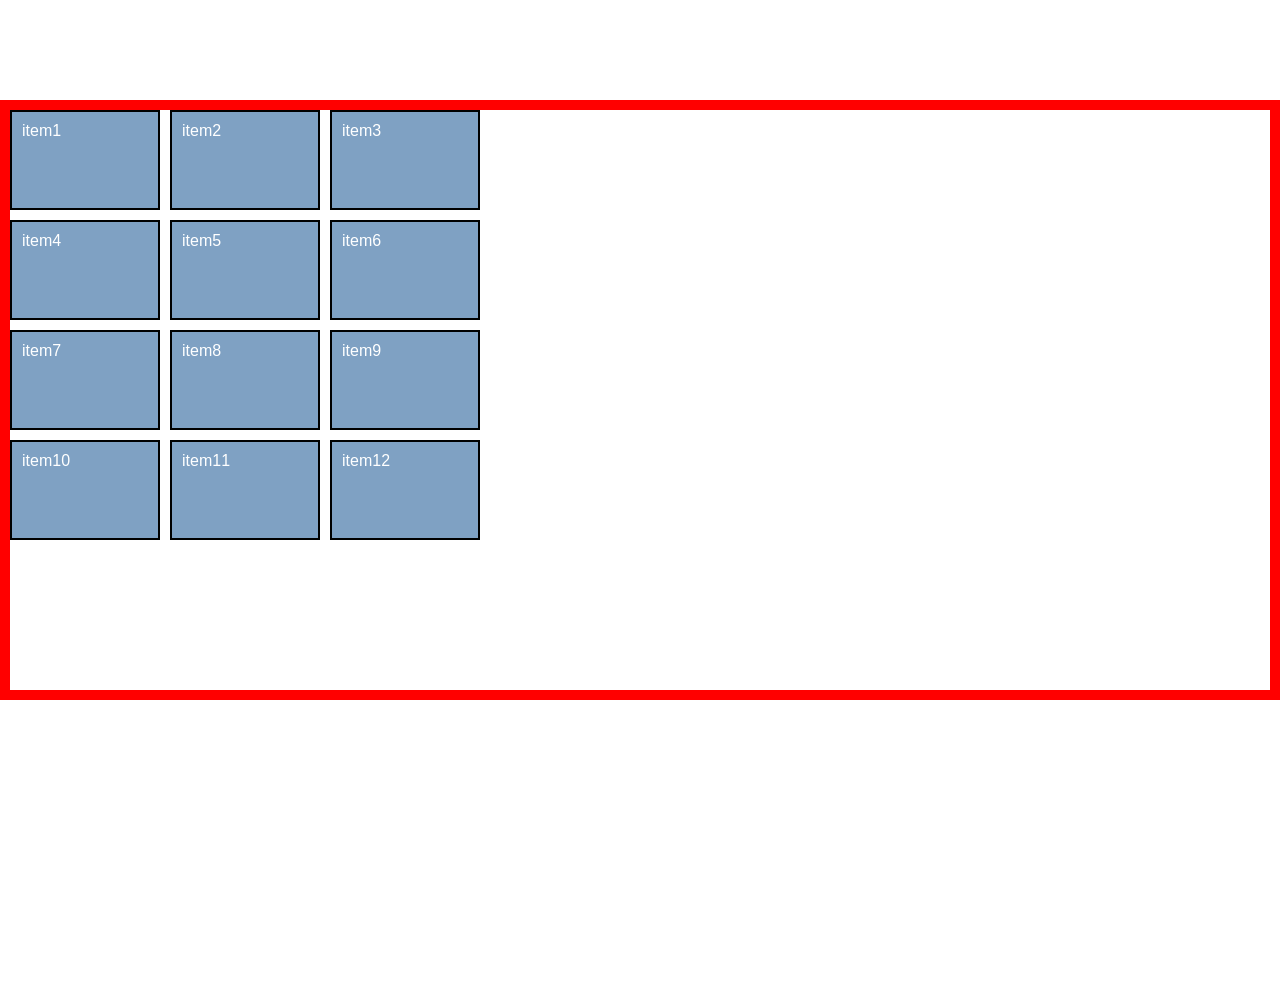
<file: CSS Grid/index.html>
<!DOCTYPE html>
<html lang="en">
<head>
    <meta charset="UTF-8">
    <meta name="viewport" content="width=device-width, initial-scale=1.0">
    <title>CSS Grid</title>
    <link rel="stylesheet" href="style.css">
</head>
<body>
    <div class="container">
        <div class="item item1">item1</div>
        <div class="item item2">item2</div>
        <div class="item item3">item3</div>
        <div class="item item4">item4</div>
        <div class="item item5">item5</div>
        <div class="item item6">item6</div>
        <div class="item item7">item7</div>
        <div class="item item8">item8</div>
        <div class="item item9">item9</div>
        <div class="item item10">item10</div>
        <div class="item item11">item11</div>
        <div class="item item12">item12</div>
    </div> 
</body>
</html>
</file>
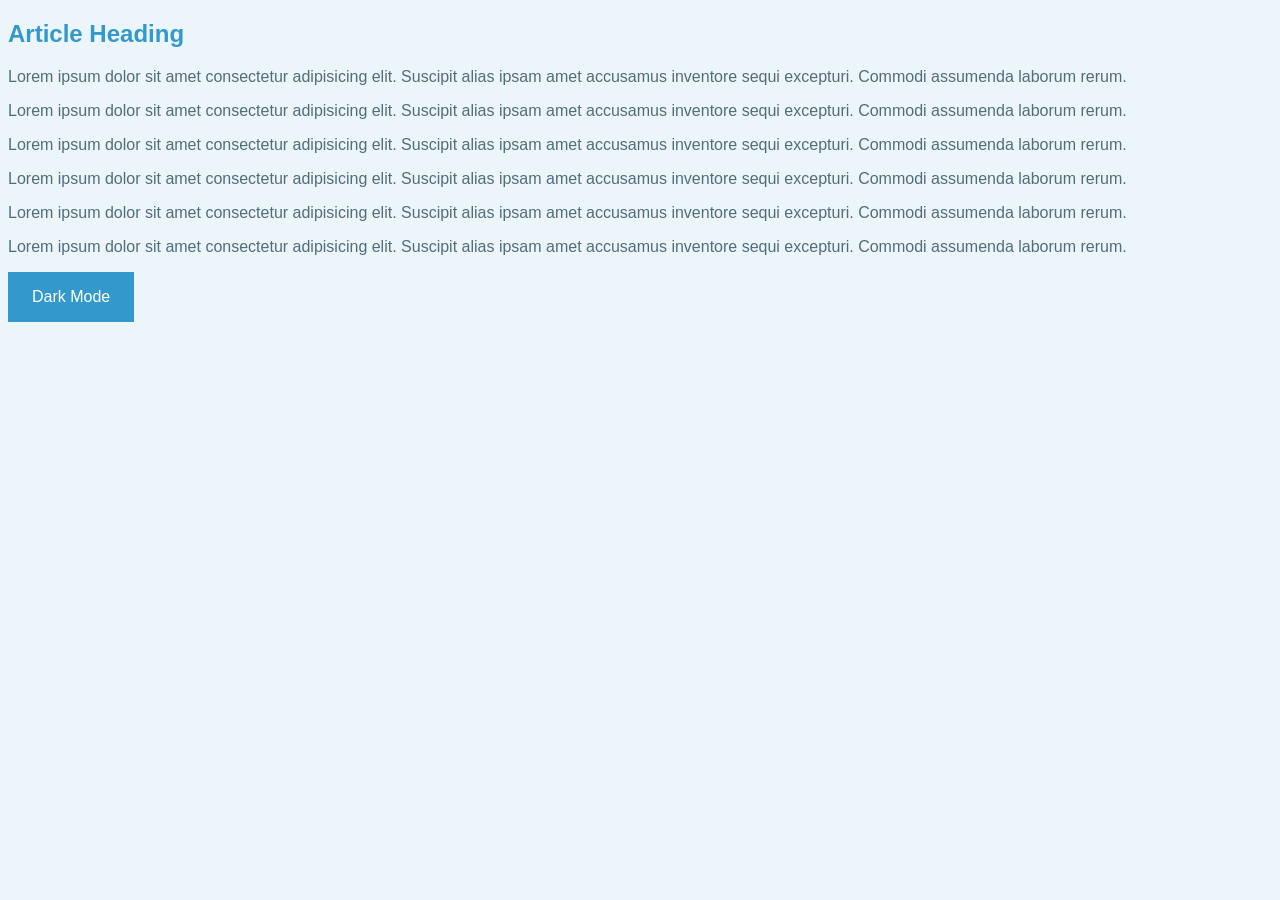
<file: HSL Color Model/index.html>
<!DOCTYPE html>
<html lang="en">
  <head>
    <meta charset="UTF-8" />
    <meta name="viewport" content="width=device-width, initial-scale=1.0" />
    <link rel="stylesheet" href="style.css">
    <script src="app.js" defer></script>
    <title>HSL Color Model</title>
  </head>
  <body>
    <article>
      <h1>Article Heading</h1>
      <p>
        Lorem ipsum dolor sit amet consectetur adipisicing elit. Suscipit alias
        ipsam amet accusamus inventore sequi excepturi. Commodi assumenda
        laborum rerum.
      </p>
      <p>
        Lorem ipsum dolor sit amet consectetur adipisicing elit. Suscipit alias
        ipsam amet accusamus inventore sequi excepturi. Commodi assumenda
        laborum rerum.
      </p>
      <p>
        Lorem ipsum dolor sit amet consectetur adipisicing elit. Suscipit alias
        ipsam amet accusamus inventore sequi excepturi. Commodi assumenda
        laborum rerum.
      </p>
      <p>
        Lorem ipsum dolor sit amet consectetur adipisicing elit. Suscipit alias
        ipsam amet accusamus inventore sequi excepturi. Commodi assumenda
        laborum rerum.
      </p>
      <p>
        Lorem ipsum dolor sit amet consectetur adipisicing elit. Suscipit alias
        ipsam amet accusamus inventore sequi excepturi. Commodi assumenda
        laborum rerum.
      </p>
      <p>
        Lorem ipsum dolor sit amet consectetur adipisicing elit. Suscipit alias
        ipsam amet accusamus inventore sequi excepturi. Commodi assumenda
        laborum rerum.
      </p>
      <button class="toggle-btn">Dark Mode</button>
    </article>
  </body>
</html>
</file>
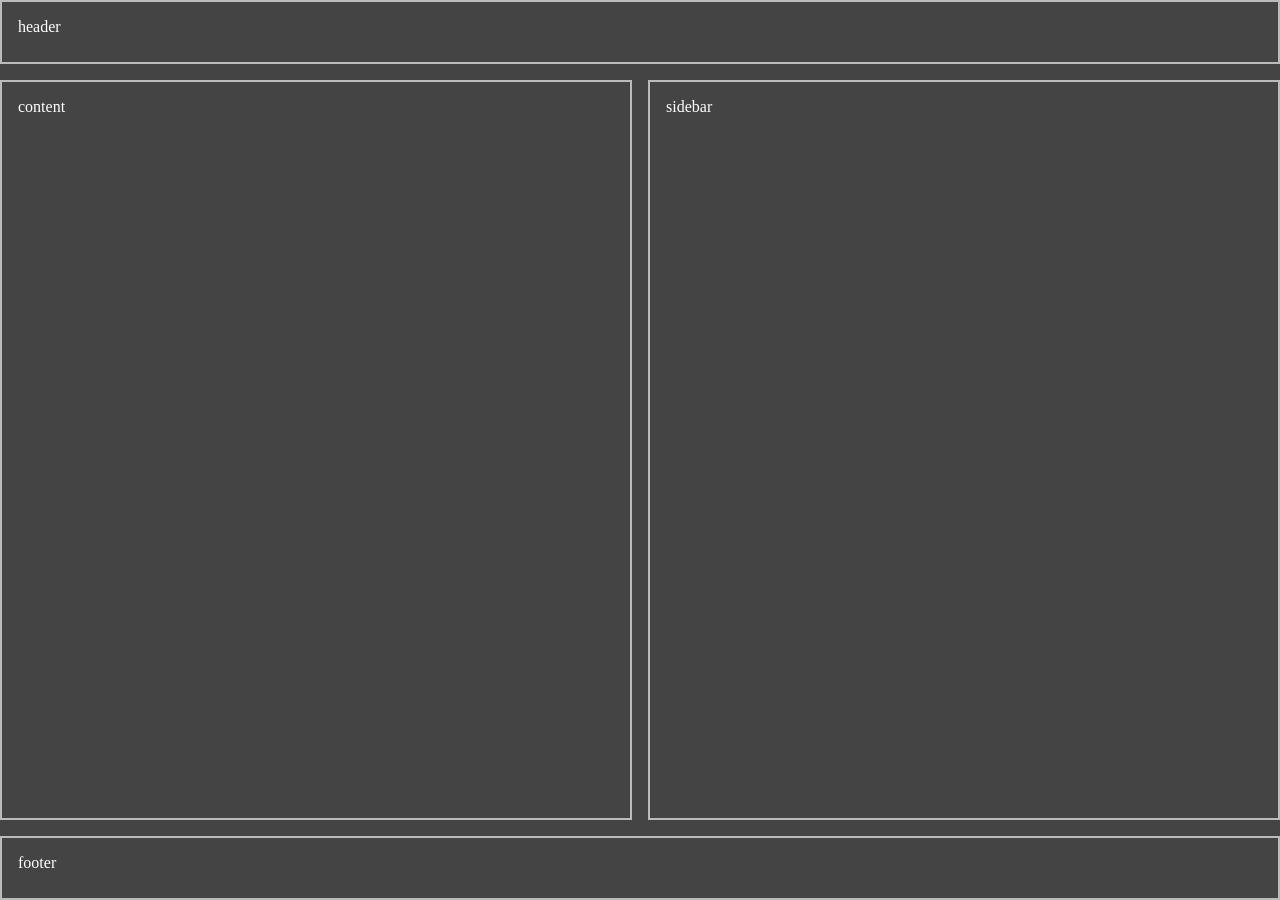
<file: CSS Grid/Grid Practice/index.html>
<!DOCTYPE html>
<html lang="en">
<head>
    <meta charset="UTF-8">
    <meta name="viewport" content="width=device-width, initial-scale=1.0">
    <link rel="stylesheet" href="style.css">
    <title>Grid Practice</title>
</head>
<body>
    <header>header</header>
    <main>content</main>
    <aside>sidebar</aside>
    <footer>footer</footer>
</body>
</html>
</file>
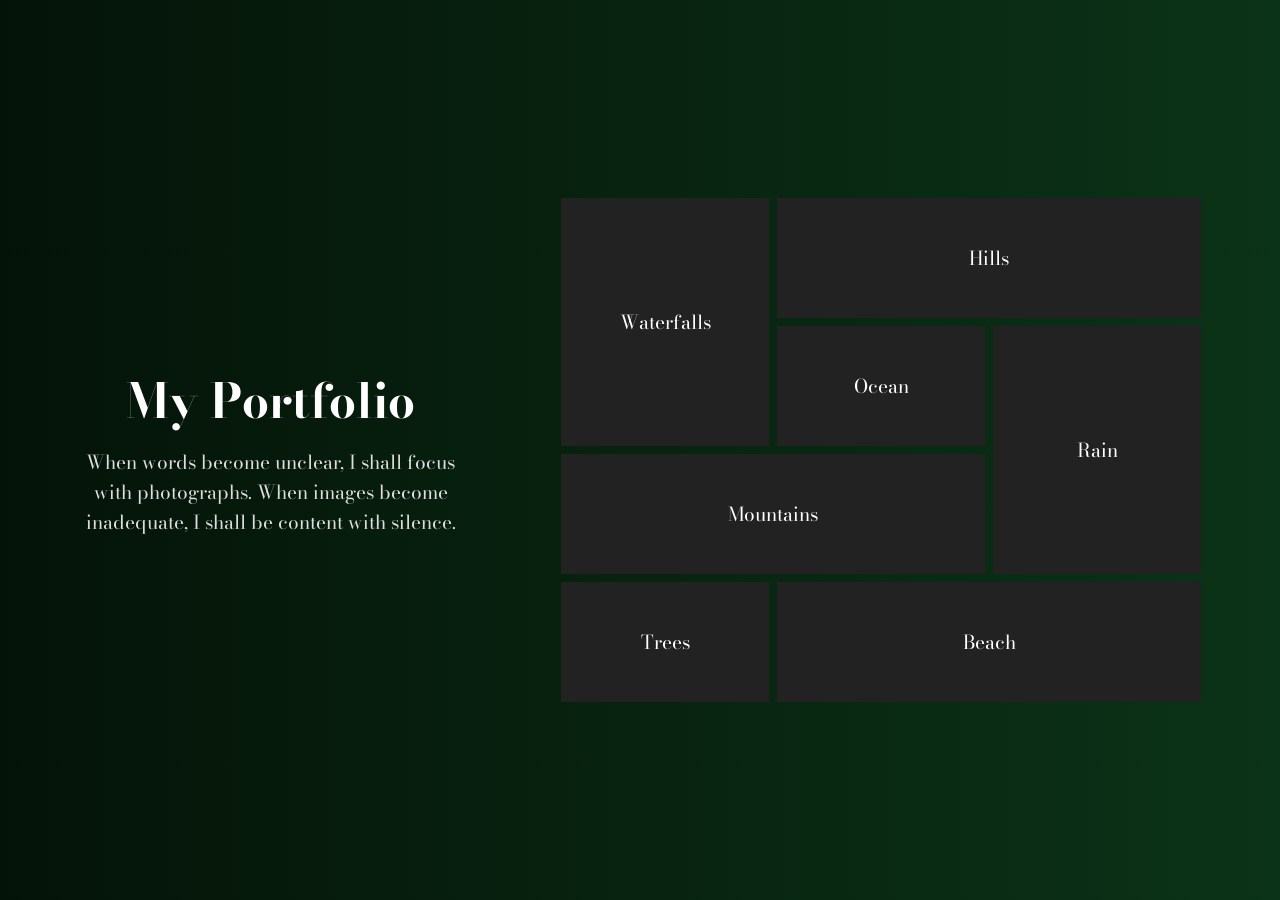
<file: CSS Grid/Grid Project1/index.html>
<!DOCTYPE html>
<html lang="en">
<head>
    <meta charset="UTF-8">
    <meta name="viewport" content="width=device-width, initial-scale=1.0">
    <link rel="stylesheet" href="style.css">
    <title>Grid Project</title>
</head>
<body>
    <div class="container">
        <div class="left_text">
            <h2 class="heading">My Portfolio</h2>
            <p class="subheading">When words become unclear, I shall focus with photographs. When images become inadequate, I shall be content with silence.</p>
        </div>
        <div class="gallery">
            <div class="box row_2" style="background-image: url('https://images.unsplash.com/photo-1433086966358-54859d0ed716?q=80&w=1887&auto=format&fit=crop&ixlib=rb-4.0.3&ixid=M3wxMjA3fDB8MHxwaG90by1wYWdlfHx8fGVufDB8fHx8fA%3D%3D');">Waterfalls</div>
            <div class="box col_2" style="background-image: url('https://images.unsplash.com/photo-1469474968028-56623f02e42e?q=80&w=2074&auto=format&fit=crop&ixlib=rb-4.0.3&ixid=M3wxMjA3fDB8MHxwaG90by1wYWdlfHx8fGVufDB8fHx8fA%3D%3D');">Hills</div>
            <div class="box" style="background-image: url('https://images.unsplash.com/photo-1523712999610-f77fbcfc3843?q=80&w=2070&auto=format&fit=crop&ixlib=rb-4.0.3&ixid=M3wxMjA3fDB8MHxwaG90by1wYWdlfHx8fGVufDB8fHx8fA%3D%3D');">Ocean</div>
            <div class="box row_2" style="background-image: url('https://images.unsplash.com/photo-1508556919487-845f191e5742?w=500&auto=format&fit=crop&q=60&ixlib=rb-4.0.3&ixid=M3wxMjA3fDB8MHxzZWFyY2h8MTh8fG5hdXRyZSUyMHJhaW58ZW58MHx8MHx8fDA%3D');">Rain</div>
            <div class="box col_2" style="background-image: url('https://images.unsplash.com/photo-1506744038136-46273834b3fb?q=80&w=2070&auto=format&fit=crop&ixlib=rb-4.0.3&ixid=M3wxMjA3fDB8MHxwaG90by1wYWdlfHx8fGVufDB8fHx8fA%3D%3D');">Mountains</div>
            <div class="box" style="background-image: url('https://images.unsplash.com/photo-1445964047600-cdbdb873673d?q=80&w=1892&auto=format&fit=crop&ixlib=rb-4.0.3&ixid=M3wxMjA3fDB8MHxwaG90by1wYWdlfHx8fGVufDB8fHx8fA%3D%3D');">Trees</div>
            <div class="box col_2" style="background-image: url('https://images.unsplash.com/photo-1493246507139-91e8fad9978e?q=80&w=2070&auto=format&fit=crop&ixlib=rb-4.0.3&ixid=M3wxMjA3fDB8MHxwaG90by1wYWdlfHx8fGVufDB8fHx8fA%3D%3D');">Beach</div>
        </div>
    </div>
</body>
</html>
</file>
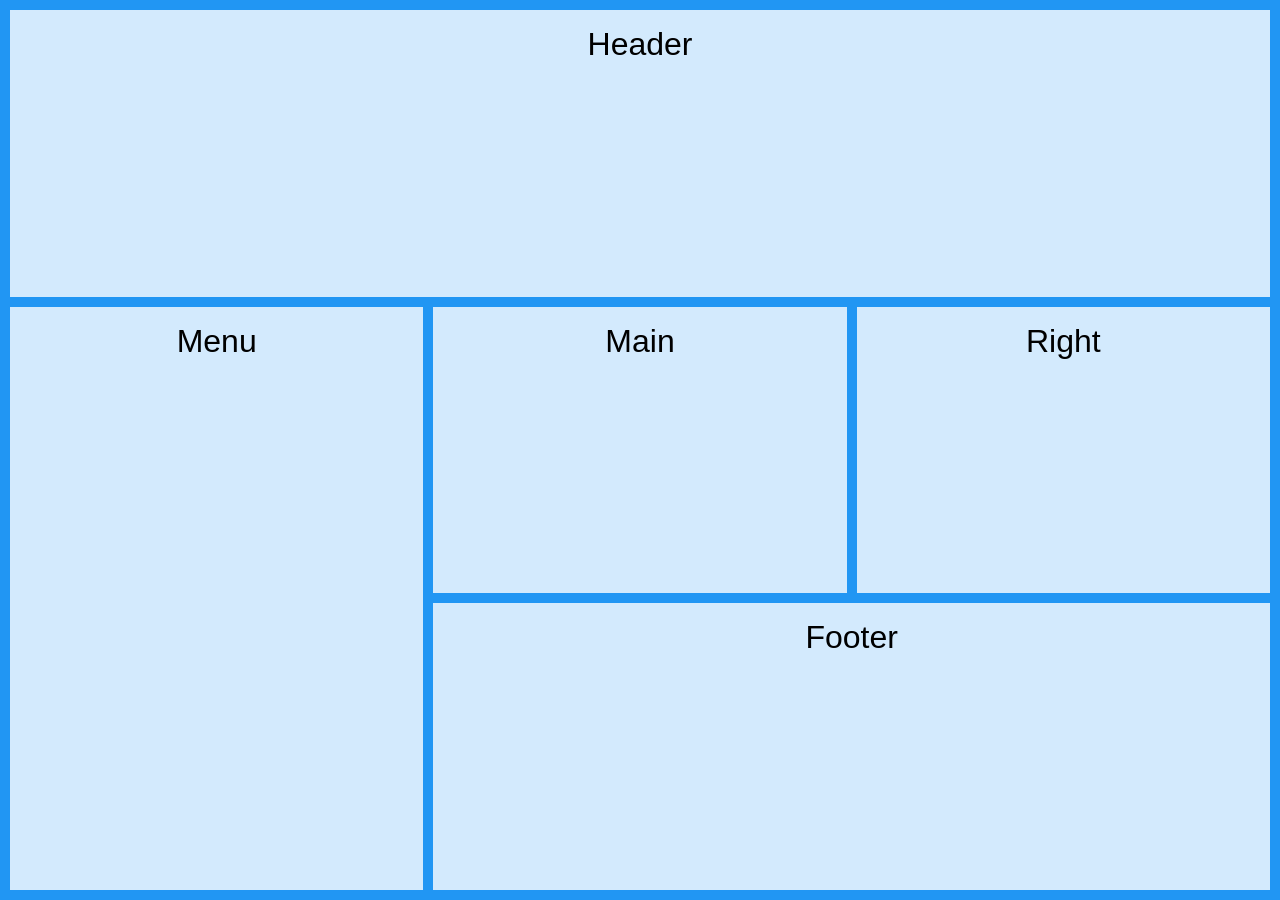
<file: CSS Grid/Grid Project2/index.html>
<!DOCTYPE html>
<html lang="en">
<head>
    <meta charset="UTF-8">
    <meta name="viewport" content="width=device-width, initial-scale=1.0">
    <link rel="stylesheet" href="style.css">
    <title>Grid Practice</title>
</head>
<body>
    <header>Header</header>
    <div>Menu</div>
    <main>Main</main>
    <aside>Right</aside>
    <footer>Footer</footer>
</body>
</html>
</file>
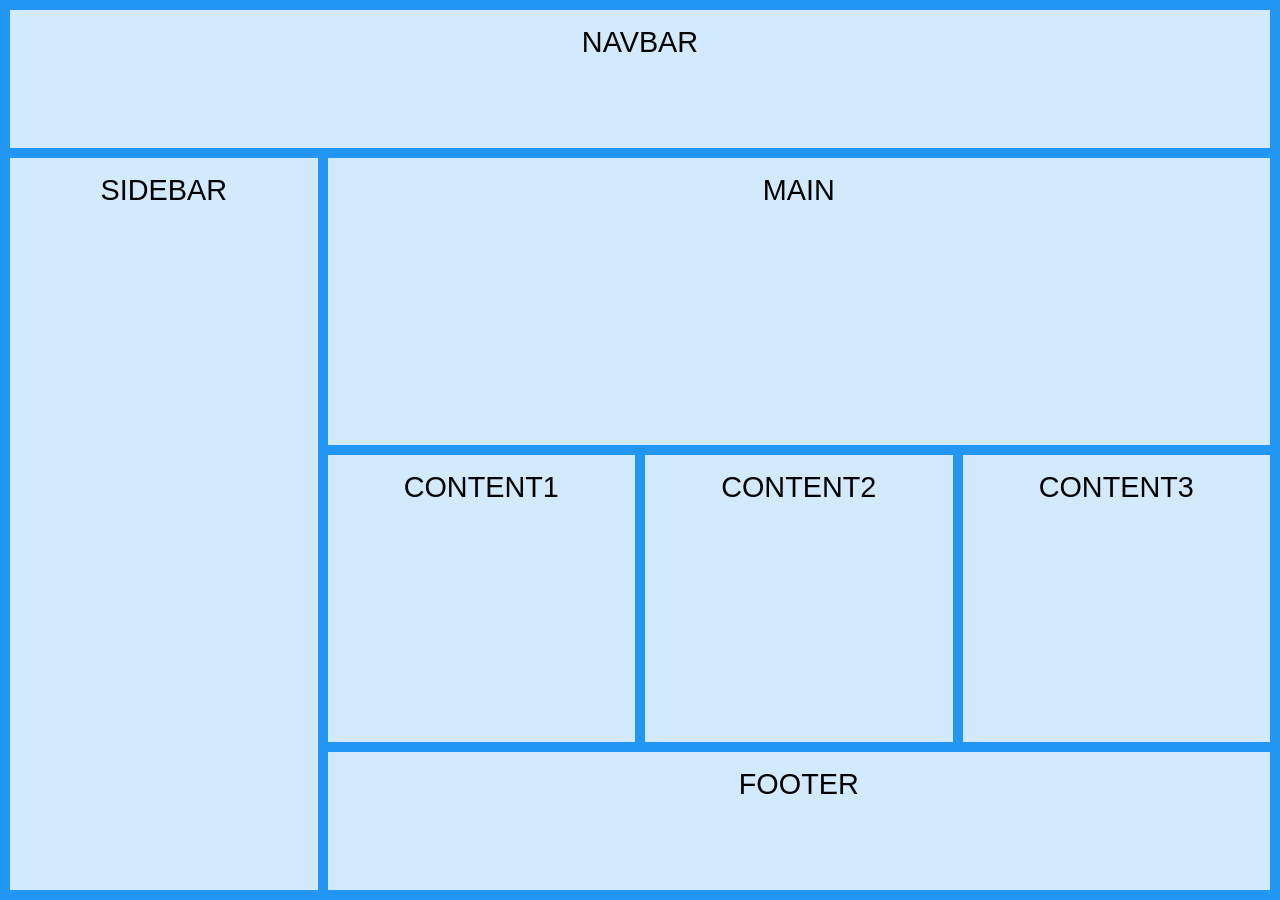
<file: CSS Grid/gridLayout.html>
<!DOCTYPE html>
<html lang="en">
<head>
    <meta charset="UTF-8">
    <meta name="viewport" content="width=device-width, initial-scale=1.0">
    <link rel="stylesheet" href="gridLayout.css">
    <title>Grid Layout</title>
</head>
<body>
    <nav>navbar</nav>
    <aside>sidebar</aside>
    <main>main</main>
    <div class="content1">content1</div>
    <div class="content2">content2</div>
    <div class="content3">content3</div>
    <footer>footer</footer>
</body>
</html>
</file>
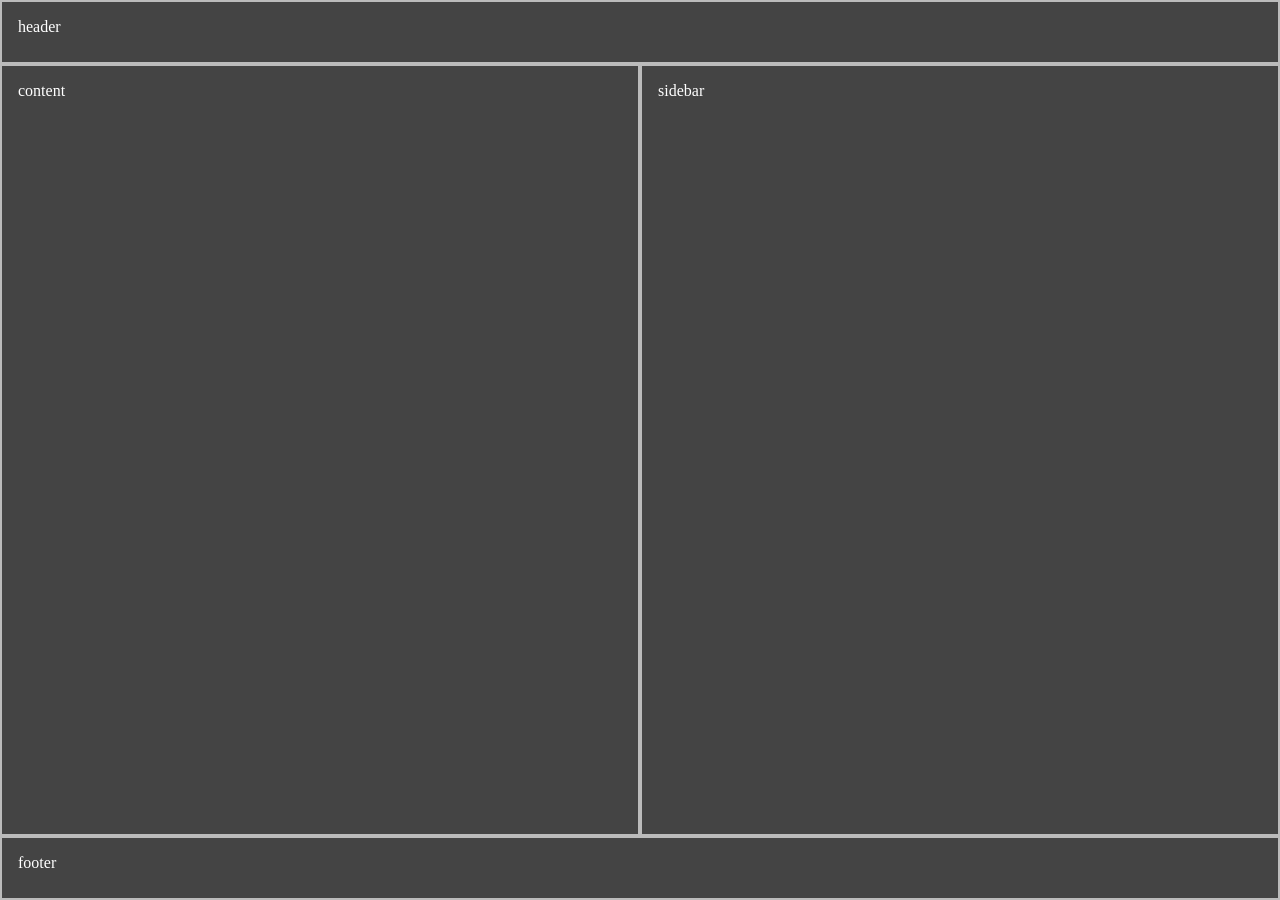
<file: CSS Grid/Grid Practice/areas.html>
<!DOCTYPE html>
<html lang="en">
<head>
    <meta charset="UTF-8">
    <meta name="viewport" content="width=device-width, initial-scale=1.0">
    <link rel="stylesheet" href="areas.css">
    <title>Grid-Template-Areas</title>
</head>
<body>
    <header>header</header>
    <main>content</main>
    <aside>sidebar</aside>
    <footer>footer</footer>
</body>
</html>
</file>
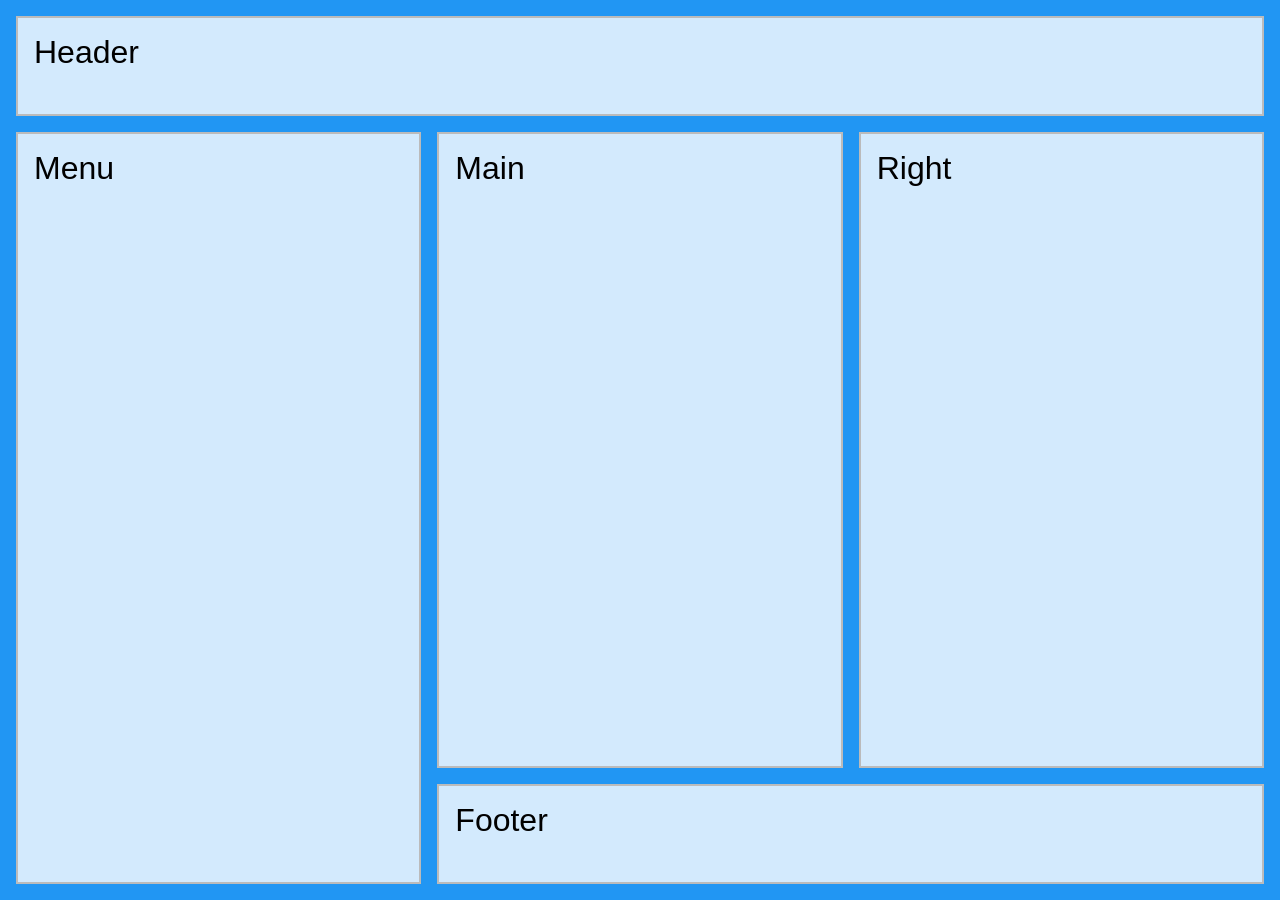
<file: CSS Grid/Grid Practice/index2.html>
<!DOCTYPE html>
<html lang="en">
<head>
    <meta charset="UTF-8">
    <meta name="viewport" content="width=device-width, initial-scale=1.0">
    <link rel="stylesheet" href="style2.css">
    <title>Grid Practice</title>
</head>
<body>
    <header>header</header>
    <div>menu</div>
    <main>main</main>
    <aside>right</aside>
    <footer>footer</footer>
</body>
</html>
</file>
<file: CSS Grid/style.css>
* {
    margin: 0;
    padding: 0;
    font-family: Arial, Helvetica, sans-serif;
    box-sizing: border-box;
}

html, body {
    width: 100%;
    height: 100%;
}

.container {
    max-width: 1440px;
    margin: 100px auto;
    border: 10px solid red;
    display: grid;
    /* grid-template-columns: 100px 200px 100px; */
    /* grid-template-columns: 33% 33% 33%; */
    /* grid-template-columns: 1fr 1fr 1fr; */
    /* grid-template-columns: repeat(3, 1fr); */
    /* column-gap: 10px; */
    /* row-gap: 20px; */
    /* gap: 10px 20px; */
    gap: 10px;
    /* grid-template-rows: 100px 100px; */
    /* grid-auto-rows: 100px; */
    /* grid-auto-flow: row; */
    /* grid-auto-flow: column; */
    /* grid-auto-columns: 200px; */
    /* grid-template-columns: 300px repeat(2, 1fr); */
    /* grid-template-columns: repeat(auto-fit, 150px); */
    /* grid-template-columns: repeat(auto-fit, 150px); */
    /* grid-template-columns: repeat(auto-fit, minmax(150px, 1fr)); */
    /* grid-template-columns: repeat(auto-fit, minmax(150px, 1fr)); */
    /* grid-auto-flow: dense; */
    grid-auto-rows: 100px;
    grid-template-columns: repeat(3, 150px);
    height: 600px;
    /* justify-items: center; */
    /* align-items: center; */
    /* place-items: start end; */
    /* justify-content: center; */
    /* align-content: center; */
    /* place-content: center space-between; */
}

/* .item1 {
    align-self: center;
    justify-self: center;
    place-self: center end;
} */

/* .item1 { */
    /* grid-column-start: 1;
    grid-column-end: 4; */
    /* grid-column: 1 / 4; */
    /* grid-column: 1 / span 2; */
    /* grid-column: span 2; */
    /* grid-column: 1 / 4; */
    /* grid-row-start: 1;
    grid-row-end: 3; */
    /* grid-row: 1 / 3; */
/* } */

/* .item5 {
    grid-column: span 3;
} */

/* .item11 {
    grid-column: span 4;
} */

.item {
    background-color: #7FA1C3;
    color: #fff;
    padding: 10px;
    border: 2px solid black;
}
</file>
<file: HSL Color Model/style.css>
:root {
    --color-hue: 200;
    --color-primary: hsl(var(--color-hue), 60%, 50%);
    --color-primary-light: hsl(var(--color-hue), 60%, 55%);
    --color-bg: hsl(var(--color-hue), 60%, 95%);
    --color-text: hsl(var(--color-hue), 20%, 40%);
}

.dark-mode {
    --color-primary: hsl(var(--color-hue), 67%, 55%);
    --color-primary-light: hsl(var(--color-hue), 67%, 60%);
    --color-bg: hsl(var(--color-hue), 60%, 10%);
    --color-text: hsl(var(--color-hue), 20%, 90%);
}

body {
    font-family: Arial, Helvetica, sans-serif;
    background-color: var(--color-bg);
}

h1 {
    color: var(--color-primary);
}

p {
    color: var(--color-text);
}

.toggle-btn {
    border: none;
    outline: none;
    padding: 1rem 1.5rem;
    font-size: inherit;
    cursor: pointer;
    background-color: var(--color-primary);
    color: #fff;
    transition: 0.3s background;
}

.toggle-btn:hover {
    background-color: var(--color-primary-light);
}
</file>
<file: CSS Grid/Grid Practice/style.css>
* {
    margin: 0;
    padding: 0;
    box-sizing: border-box;
}

html, body {
    width: 100%;
    height: 100%;
}

body {
    background-color: #444;
    color: #fff;
    display: grid;
    grid-template-columns: repeat(2, 1fr);
    grid-template-rows: 64px 1fr 64px;
    gap: 1rem;
}

body >* {
    padding: 1rem;
    border: 2px solid #bbb;
}

header, footer {
    grid-column: 1 / -1;
}

@media screen and (max-width: 768px) {
    body {
        grid-template-columns: 1fr;
        grid-template-rows: 64px 1fr 1fr 64px;
    }
}
</file>
<file: CSS Grid/Grid Project1/style.css>
@import url('https://fonts.googleapis.com/css2?family=Bodoni+Moda:ital,opsz,wght@0,6..96,400..900;1,6..96,400..900&family=Roboto:ital,wght@0,100;0,300;0,400;0,500;0,700;0,900;1,100;1,300;1,400;1,500;1,700;1,900&display=swap');

* {
    margin: 0;
    padding: 0;
    box-sizing: border-box;
}

html, body {
    width: 100%;
    height: 100%;
}

body {
    font-family: "Bodoni Moda", serif;
    font-size: 1.2rem;
}

.container {
    min-height: 100vh;
    display: flex;
    justify-content: space-evenly;
    align-items: center;
    gap: 20px;
    background: linear-gradient(to right, #041308, #0b3317);
}

.left_text {
    flex-basis: 30%;
}

.heading {
    font-size: 3rem;
    color: #fff;
    text-align: center;
}

.subheading {
    color: #ddd;
    margin-top: 10px;
    text-align: center;
}

.gallery {
    flex-basis: 50%;
    display: grid;
    gap: 8px;
    grid-template-columns: repeat(3, 1fr);
    grid-auto-rows: 120px;
}

.box {
    background-size: cover;
    background-position: top;
    color: #fff;
    display: flex;
    justify-content: center;
    align-items: center;
    background-color: #222;
    background-blend-mode: hard-light;
    transition: all 1s ease-in-out;
}

.box:hover {
    background-color: #999;
    background-position: center;
    box-shadow: 0 0 4px #fff;
}

.row_2 {
    grid-row: span 2;
}

.col_2 {
    grid-column: span 2;
}

@media screen and (max-width: 1024px) {
    .container {
        flex-direction: column;
        justify-content: space-between;
        padding: 15px;
    }

    .gallery {
        width: 100%;
    }
}

@media screen and (max-width: 768px) {
    .gallery {
        grid-auto-rows: 220px;
        gap: 1rem;
    }

    .box {
        grid-row: span 1;
        grid-column: span 3;
    }
}
</file>
<file: CSS Grid/Grid Project2/style.css>
* {
    margin: 0;
    padding: 0;
    font-family: Arial, Helvetica, sans-serif;
    box-sizing: border-box;
}

html, body {
    width: 100%;
    height: 100%;
}

body {
    background-color: #2196f3;
    padding: 10px;
    display: grid;
    gap: 10px;
    grid-template-columns: repeat(3, 1fr);
    grid-auto-rows: 1fr;
}

body >* {
    padding: 1rem;
}

header, div, main, aside, footer {
    font-size: 2rem;
    background-color: #d3eafd;
    text-align: center;
}

header {
    grid-column: 1 / -1;
}

div {
    grid-row: span 2;
}

footer {
    grid-column: span 2;
}

@media screen and (width <= 768px) {
    div, main, aside, footer {
        grid-column: 1 / -1;
    }

    div {
        grid-row: unset;
    }
}
</file>
<file: CSS Grid/gridLayout.css>
* {
    margin: 0;
    padding: 0;
    font-family: Arial, Helvetica, sans-serif;
    box-sizing: border-box;
}

html, body {
    width: 100%;
    height: 100%;
}

body {
    background-color: #2196f3;
    display: grid;
    gap: 10px;
    grid-template-columns: repeat(4, 1fr);
    grid-auto-rows: 1fr;
    padding: 10px;
}

nav, aside, main, div, footer {
    background-color: #d3eafd;
    padding: 1rem;
    font-size: 1.8rem;
    text-transform: uppercase;
    text-align: center;
}

nav {
    grid-column: 1 / -1;
}

aside {
    grid-row: span 5;
}

main {
    grid-column: span 3;
    grid-row: span 2;
}

div {
    grid-row: span 2;
}

footer {
    grid-column: span 3;
}

@media screen and (width <= 1024px) {
    nav, aside, main, div, footer {
        grid-column: 1 / -1;
    }

    aside {
        grid-row: unset;
    }

    main {
        grid-row: span 4;
    }
}
</file>
<file: CSS Grid/Grid Practice/areas.css>
* {
    margin: 0;
    padding: 0;
    box-sizing: border-box;
}

html, body {
    width: 100%;
    height: 100%;
}

body {
    background-color: #444;
    color: #fff;
    display: grid;
    grid-template-columns: repeat(2, 1fr);
    grid-template-rows: 64px 1fr 64px;
    grid-template-areas: "header header"
                         "content sidebar"
                         "footer footer";
}

header {
    grid-area: header;
}

footer {
    grid-area: footer;
}

aside {
    grid-area: sidebar;
}

main {
    grid-area: content;
}

body >* {
    padding: 1rem;
    border: 2px solid #bbb;
}

@media screen and (max-width: 768px) {
    body {
        grid-template-columns: 1fr;
        grid-template-rows: 64px 1fr 1fr 64px;
        grid-template-areas: "header"
                             "content"
                             "sidebar"
                             "footer";
    }
}
</file>
<file: CSS Grid/Grid Practice/style2.css>
* {
    margin: 0;
    padding: 0;
    box-sizing: border-box;
}

html, body {
    width: 100%;
    height: 100%;
}

body {
    background-color: #2196f3;
    padding: 1rem;
    font-family: Arial, Helvetica, sans-serif;
    display: grid;
    grid-template-columns: repeat(3, 1fr);
    grid-template-rows: 100px 1fr 100px;
    grid-template-areas: "header header header"
                         "menu main right"
                         "menu footer footer";
                         gap: 1rem;
}

body >* {
    padding: 1rem;
    border: 2px solid #bbb;
}

header {
    grid-area: header;
}

div {
    grid-area: menu;
}

main {
    grid-area: main;
}

aside {
    grid-area: right;
}

footer {
    grid-area: footer;
}

header, div, main, aside, footer {
    background-color: #d3eafd;
    font-size: 2rem;
    text-transform: capitalize;
}

@media screen and (max-width: 768px) {
    body {
        grid-template-columns: 1fr;
        grid-template-rows: 100px 1fr 1fr 1fr 100px;
        grid-template-areas: "header"
                             "menu"
                             "main"
                             "right"
                             "footer";
    }
}
</file>
